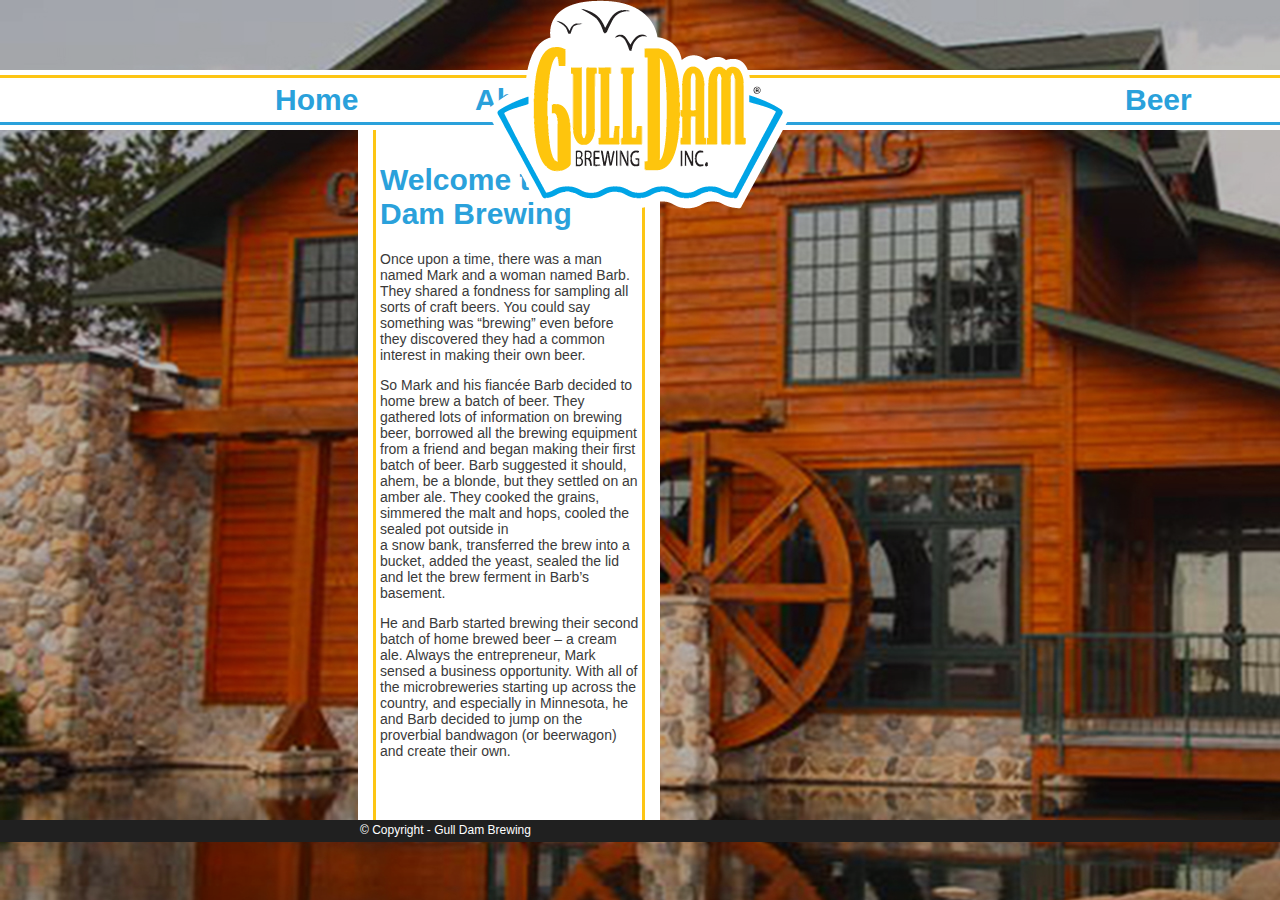
<file: index.html>
<!DOCTYPE html>
<html>
	<head>
		<meta charset="UTF-8">
		<link rel="stylesheet" href="css/index.css" />
        
        <script type="text/javascript" src="js/jquery.min.js"></script>
		<script type="text/javascript" src="js/script.js"></script>
		
		<title>Gull Dam Brewery, Inc.</title>
	</head>

	<body id="home">
                
		<div id="header">
            <div id="nav">
                <div id="yellow"></div>
                <div id="logo">
                <img src="images/GD_Logo_Bubble.png">
                </div>
                
                <div class="nav">
                <ul>
                    <li class="home"><a href="index.html">Home</a></li>
                    <li class="about"><a href="about.html">About</a></li>
                    <li class="beer"><a href="beer.html">Beer</a></li>
                    <li class="events"><a>Events</a></li>
                </ul>
                </div>
                
                <div id="blue"></div>
            </div>
        </div>
        
        <div class="frame" id="smallBox_1">
            <div class="b_left"></div>
            <div class="b_left_2"></div>
            <div class="b_right"></div>
            <div class="b_right_2"></div>
            <h1>Welcome to Gull Dam Brewing</h1>
            <h6>Once upon a time, there was a man named Mark    and a woman named Barb.  They shared a fondness for sampling all sorts of craft beers.  You could say something was “brewing” even before they discovered they had a common interest in making their own beer.
</p>So Mark and his fiancée Barb decided to home brew a batch of beer.  They gathered lots of information on brewing beer, borrowed all the brewing equipment from a friend and began making their first batch of beer.  Barb suggested it should, ahem, be a blonde, but they settled on an amber ale.  They cooked the grains, simmered the malt and hops, cooled the sealed pot outside in <br>a snow bank, transferred the brew into a bucket, added the yeast, sealed the lid and let the brew ferment in Barb’s basement.
        </p>He and Barb started brewing their second batch of home brewed beer – a cream ale. Always the entrepreneur, Mark sensed a business opportunity.  With all of the microbreweries starting up across the country, and especially in Minnesota, he and Barb decided to jump on the <br>proverbial bandwagon (or beerwagon) <br>and create their own.</h6>
        </div>
        
        <div id="footer">
        <h15>© Copyright - Gull Dam Brewing</h15>
        </div>
        
	</body>

</html>
</file>
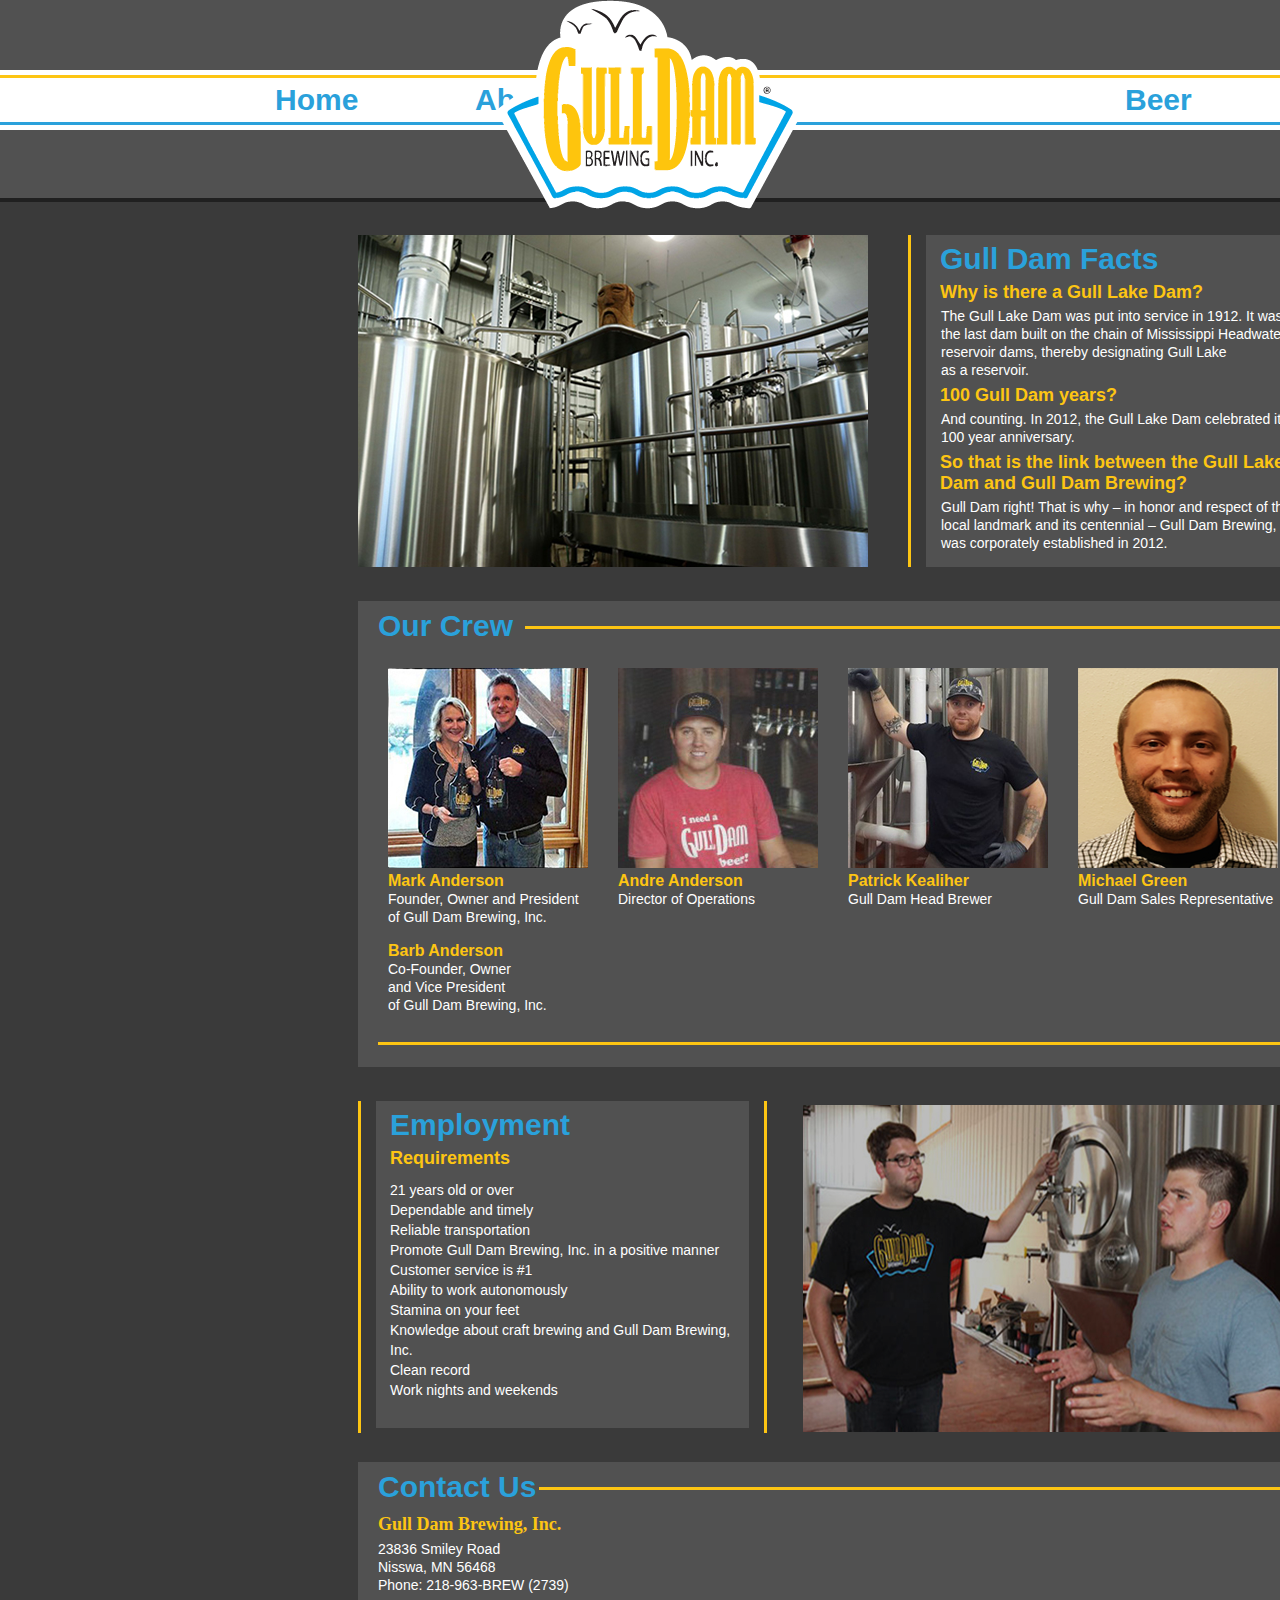
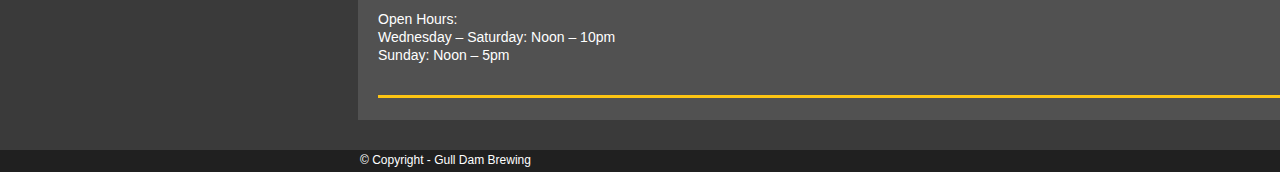
<file: about.html>
<!DOCTYPE html>
<html>
	<head>
		<meta charset="UTF-8">
		<link rel="stylesheet" href="css/about.css" />
		
		<title>Gull Dam Brewery, Inc.</title>
	</head>

	<body>
        
        <script type="text/javascript" src="js/jquery.min.js"></script>
		<script type="text/javascript" src="js/script.js"></script>
        
		<div id="header">
            <div id="nav">
                <div id="yellow"></div>
                <div id="logo">
                <img src="images/GD_Logo_Bubble.png">
                </div>
                
                <div class="nav">
                <ul>
                    <li class="home"><a href="index.html">Home</a></li>
                    <li class="about"><a href="about.html">About</a></li>
                    <li class="beer"><a href="beer.html">Beer</a></li>
                    <li class="events"><a>Events</a></li>
                </ul>
                </div>
                
                <div id="blue"></div>
            </div>            
        </div>
        
        <div class="frame" id="smallBox_1">
            <div class="b_left"></div>
            <div class="b_left_2"></div>
            <div class="b_right"></div>
            <div class="b_right_2"></div>
            <h1>Gull Dam Facts</h1>
            <h4>Why is there a Gull Lake Dam?</h4>
            <h11>The Gull Lake Dam was put into service in 1912.  It was <br>the last dam built on the chain of Mississippi Headwaters reservoir dams, thereby designating Gull Lake <br>as a reservoir.</h11>
            <h4>100 Gull Dam years?</h4>
            <h11>And counting. In 2012, the Gull Lake Dam celebrated its <br>100 year anniversary. </h11>
            <h4>So that is the link between the Gull Lake <br> Dam and Gull Dam Brewing?</h4>
            <h11>Gull Dam right!  That is why – in honor and respect of this <br>local landmark and its centennial – Gull Dam Brewing, Inc. was corporately established in 2012.</h11>
            
        </div>
        
        <div id="brewroom">
            <img src="images/Brewroom.jpg">
        </div>
        
        <div id="largeBox_1">
            <div id="bar_1"></div>
            <div id="bar_2"></div>
            <h2>Our Crew</h2>
            
            <div class="crew" id="mb">
                <img src="images/Mark%20and%20Barb.jpg">
                <h9>Mark Anderson</h9>
                <br><h10>Founder, Owner and President
                <br>of Gull Dam Brewing, Inc.</h10>
                </p><h9>Barb Anderson</h9>
                <br><h10>Co-Founder, Owner
                <br>and Vice President
                <br>of Gull Dam Brewing, Inc.</h10>
            </div>
            
            <div class="crew" id="andre">
                <img src="images/Andre.jpg">
                <h9>Andre Anderson</h9>
                <br><h10>Director of Operations</h10>
            </div>
            
            <div class="crew" id="patrick">
                <img src="images/Patrick.jpg">
                <h9>Patrick Kealiher</h9>
                <br><h10>Gull Dam Head Brewer</h10>
            </div>
            
            <div class="crew" id="michael">
                <img src="images/Michael.png">
                <h9>Michael Green</h9>
                <br><h10>Gull Dam Sales Representative</h10>
            </div>
            
        </div>
        
        <div class="frame" id="smallBox_2">
            <div class="b_left"></div>
            <div class="b_left_2"></div>
            <div class="b_right"></div>
            <div class="b_right_2"></div>
            <h1>Employment</h1>
            <h4>Requirements</h4>
            <h6>21 years old or over
                <br>Dependable and timely
                <br>Reliable transportation
                <br>Promote Gull Dam Brewing, Inc. in a                             positive manner
                <br>Customer service is #1
                <br>Ability to work autonomously
                <br>Stamina on your feet
                <br>Knowledge about craft brewing and Gull Dam                     Brewing, Inc.
                <br>Clean record
                <br>Work nights and weekends</h6>
        </div>  
    
    <div id="employment">
        <img src="images/Employment.jpg">
    </div>
    
        <div id="largeBox_2">
            <div id="bar_3"></div>
            <div id="bar_4"></div>
            <h2>Contact Us</h2>
            <h5>Gull Dam Brewing, Inc.</h5>
            <h7>23836 Smiley Road
                <br>Nisswa, MN 56468
                <br>Phone: 218-963-BREW (2739)</h7>
            </p><h8>Open Hours:
                <br>Wednesday – Saturday: Noon – 10pm
                <br>Sunday: Noon – 5pm</h8>
        </div>
        
        <div id="footer">
        <h15>© Copyright - Gull Dam Brewing</h15>
        </div>
        
	</body>

</html>
</file>
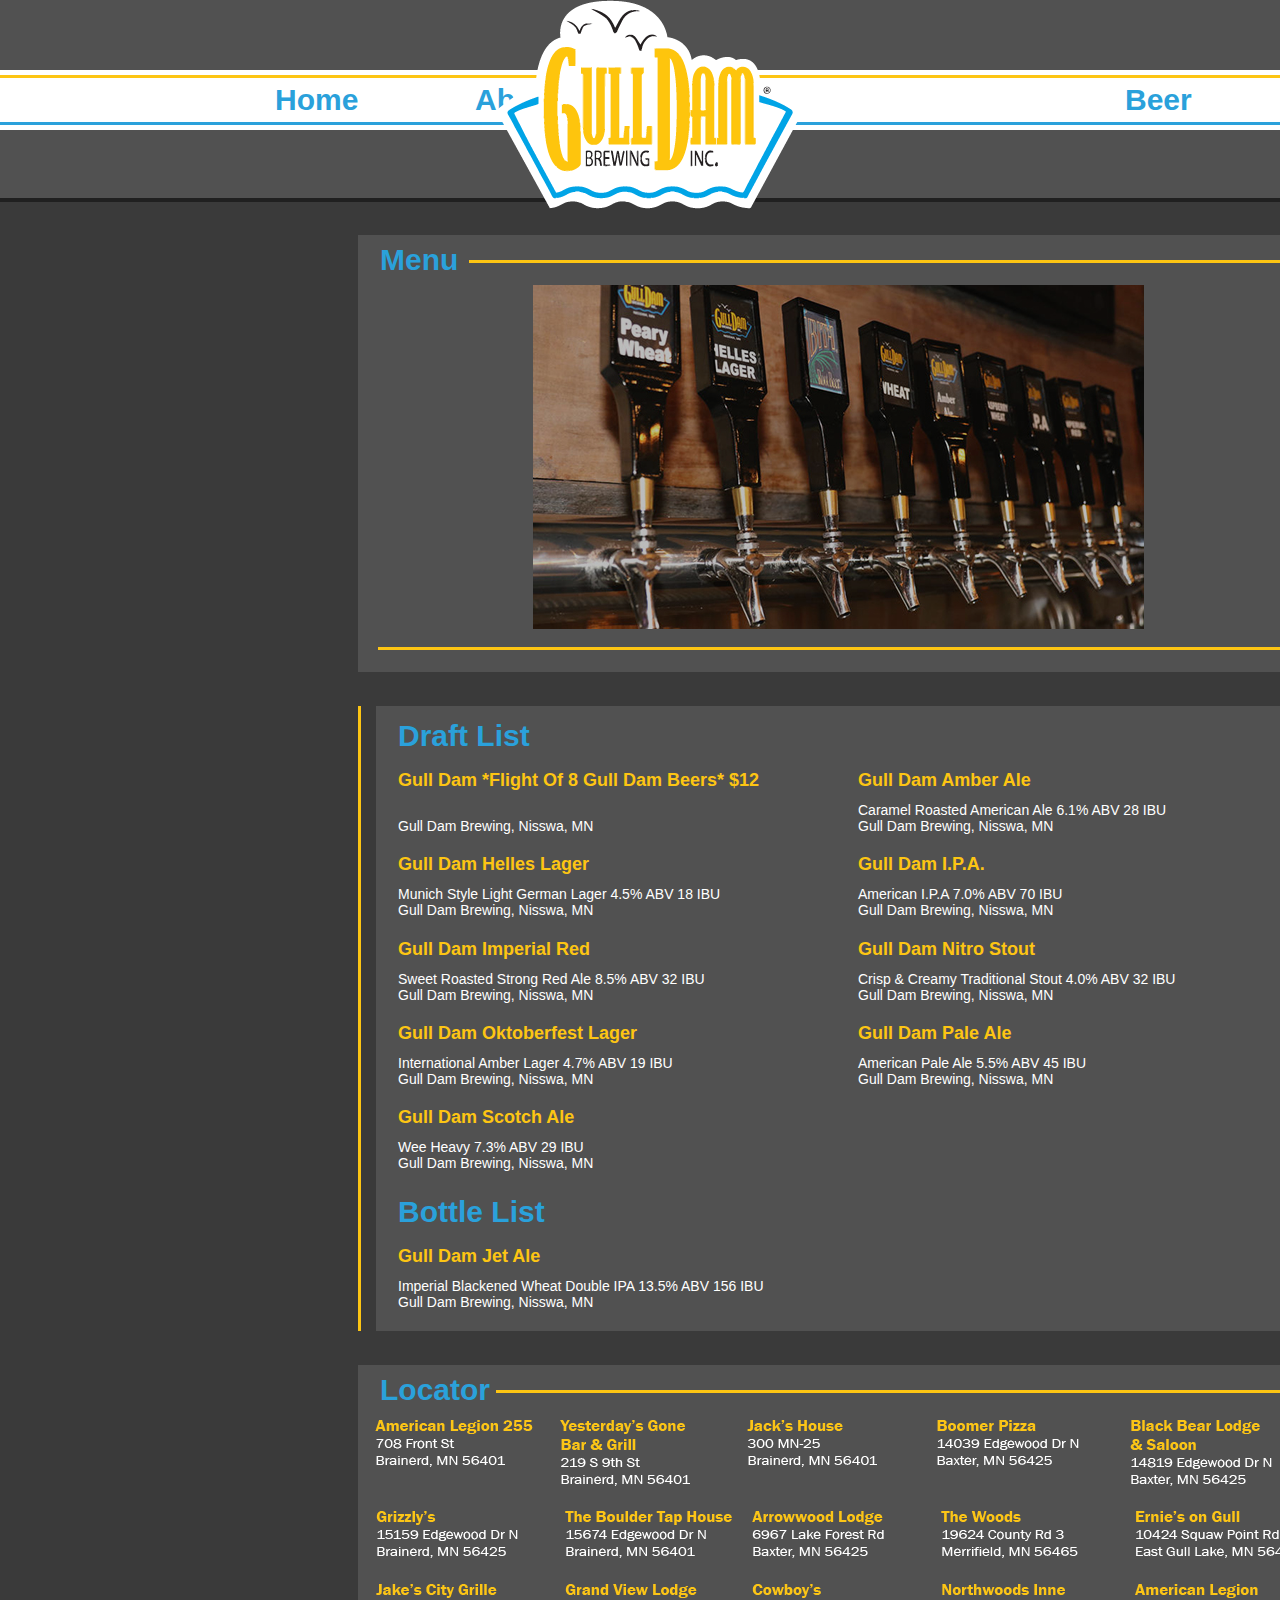
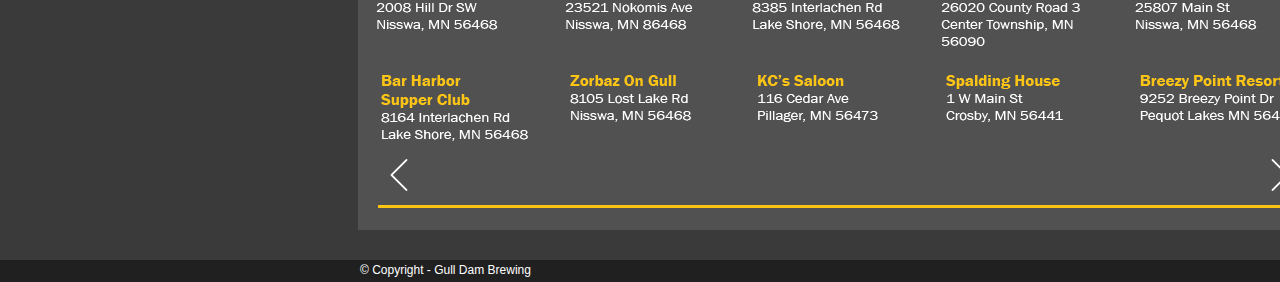
<file: beer.html>
<!DOCTYPE html>
<html>
	<head>
		<meta charset="UTF-8">
		<link rel="stylesheet" href="css/beer.css" />

		<script type="text/javascript" src="js/jquery.min.js"></script>
        <script src="js/jquery.slides.min.js"></script>

		<script type="text/javascript" src="js/script.js"></script>
		
		<title>Gull Dam Brewery, Inc.</title>
	</head>

	<body>

		<div id="header">
            <div id="nav">
                <div id="yellow"></div>
                <div id="logo">
                <img src="images/GD_Logo_Bubble.png">
                </div>
                <div class="nav">
                <ul>
                    <li class="home"><a href="index.html">Home</a></li>
                    <li class="about"><a href="about.html">About</a></li>
                    <li class="beer"><a href="beer.html">Beer</a></li>
                    <li class="events"><a>Events</a></li>
                </ul>
                </div>
                
                <div id="blue"></div>
            </div>
        </div>            
        
        <div id="largeBox_1">
            <div id="bar_1"></div>
            <div id="bar_2"></div>
            <h2>Menu</h2>
            <div id="tap">
                <img src="images/Beers%20on%20Tap.jpg">
            </div>
        </div>
        
        <div id="smallBox_1">
            <div class="b_left"></div>
            <div class="b_left_2"></div>
            <div class="b_right"></div>
            <div class="b_right_2"></div>
            
            <div class="column">
                <h1>Draft List</h1>
                <h4>Gull Dam *Flight Of 8 Gull Dam Beers* $12</h4>
                <h5><br>
                    Gull Dam Brewing, Nisswa, MN</h5>
                <h4>Gull Dam Helles Lager</h4>
                <h5>Munich Style Light German Lager 4.5% ABV 18                     IBU
                    <br>Gull Dam Brewing, Nisswa, MN</h5>
                <h4>Gull Dam Imperial Red</h4>
                    <h5>Sweet Roasted Strong Red Ale 8.5% ABV 32                       IBU
                    <br>Gull Dam Brewing, Nisswa, MN</h5>
                <h4>Gull Dam Oktoberfest Lager</h4>
                    <h5>International Amber Lager 4.7% ABV 19                           IBU
                    <br>Gull Dam Brewing, Nisswa, MN</h5>
                <h4>Gull Dam Scotch Ale</h4>
                <h5>Wee Heavy 7.3% ABV 29 IBU
                    <br>Gull Dam Brewing, Nisswa, MN</h5>
                <h1>Bottle List</h1>
                <h4>Gull Dam Jet Ale</h4>
                    <h5>Imperial Blackened Wheat Double IPA 13.5%                       ABV 156 IBU
                    <br>Gull Dam Brewing, Nisswa, MN</h5>
            </div>
            <div class="column_2">
                <h4>Gull Dam Amber Ale</h4>
                <h5>Caramel Roasted American Ale 6.1% ABV 28                        IBU
                    <br>Gull Dam Brewing, Nisswa, MN</h5>
                <h4>Gull Dam I.P.A.</h4>
                    <h5>American I.P.A 7.0% ABV 70 IBU
                        <br>Gull Dam Brewing, Nisswa, MN</h5>
                <h4>Gull Dam Nitro Stout</h4>
                    <h5>Crisp & Creamy Traditional Stout 4.0% ABV 32 IBU
                        <br>Gull Dam Brewing, Nisswa, MN</h5>
                <h4>Gull Dam Pale Ale</h4>
                    <h5>American Pale Ale 5.5% ABV 45 IBU
                        <br>Gull Dam Brewing, Nisswa, MN</h5>
            </div>
        </div>
             
        <div id="largeBox_2">
            <div id="bar_3"></div>
            <div id="bar_4"></div>
            <h3>Locator</h3>
            
        <div class="container">
            <div id="slides">
        <img src="images/locate_1.png" alt="Locations Slide 1" class="slide">
        <img src="images/locate_2.png" alt="Locations Slide 2" class="slide">
        <a href="#" class="slidesjs-previous slidesjs-navigation"><img src="images/back.png"></a>
        <a href="#" class="slidesjs-next slidesjs-navigation"><img src="images/next.png"></a>
    </div>
  </div>
            
        </div>
        
        <div id="footer">
        <h15>© Copyright - Gull Dam Brewing</h15>
        </div>
        
        
        
	</body>

</html>
</file>
<file: css/index.css>
body {
width: 1500px;
height: 768px;
background: #3a3a3a;
}

#header {
    position: fixed;
    top: 0;
    left: 0;
    z-index: 999;
    width: 100%;
    height: 198px;
}

#footer {
    width: 100%;
    height: 22px;
    background: #202020;
    position: absolute;
    top: 820px;
    left: 0px;
    bottom: 0px;
    z-index: 3;
}

#nav {
    width: 100%;
    height: 60px;
    background: #ffffff;
    margin-top: 70px;
}

#logo {
    width: 306px;
    height: 207px;
    position: absolute;
    left: 50%;
    margin-left: -180px;
    top: -5px;
    z-index: 2;
}

#yellow {
    width: 100%;
    height: 3px;
    background: #fdc513;
    margin-top: 5px;
    position: absolute;
}

#blue {
    width: 100%;
    height: 3px;
    background: #2aa1db;
    margin-top: 34px;
}

.nav ul {
  padding: 0;
  margin: 0;
    list-style: none;
  display: inline-block;
}

.nav li {
  font-family: 'High Tower Text', sans-serif;
  font-size: 30px;
  font-weight: 600;
}

.nav a {
  text-decoration: none;
  color: #2aa1db;
}

.nav a:hover {
  color: #fdc513;
}

.nav a.active {
  color: #fdc513;
}

.home {
    position: absolute;
    top: 83px;
    left: 275px;
}

.about {
    position: absolute;
    top: 83px;
    left: 475px;
}

.beer {
    position: absolute;
    top: 83px;
    left: 1125px;
}

.events {
    position: absolute;
    top: 83px;
    left: 1325px;
}



/* Text */

@font-face {
  font-family: 'Franklin Gothic';
  src: url(../fonts/Franklin Gothic.ttf);
}

@font-face {
  font-family: 'High Tower Text';
  src: url(../fonts/High Tower Text.ttf);
}

h1 {
    color: #2aa1db;
    position: relative;
    top: 13px;
    padding-left: 22px;
    font-size: 30px;
    font-family: 'Franklin Gothic', sans-serif;
}

h2 {
    color: #2aa1db;
    position: relative;
    padding-top: 8px;
    padding-left: 22px;
    font-size: 30px;
    font-family: 'Franklin Gothic', sans-serif;
}

h3 {
    color: #2aa1db;
    position: relative;
    top: -25px;
    padding-left: 22px;
    font-size: 30px;
    font-family: 'Franklin Gothic', sans-serif;
}

h4 {
    color: #fdc513;
    position: relative;
    margin-top: -3px;
    padding-left: 22px;
    font-size: 18px;
    font-family: 'Franklin Gothic', sans-serif;
}

h5 {
    color: #ffffff;
    position: relative;
    margin-top: -13px;
    padding-left: 22px;
    font-size: 14px;
    font-weight: 400;
    font-family: 'Franklin Gothic', sans-serif;
}

h6 {
    color: #3a3a3a;
    position: relative;
    padding-left: 22px;
    font-size: 14px;
    font-weight: 400;
    font-family: 'Franklin Gothic Book', sans-serif;
}

h15 {
    color: #ffffff;
    position: relative;
    left: 360px;
    font-size: 12px;
    font-weight: 400;
    font-family: 'Franklin Gothic', sans-serif;
}

/* Welcome to Gull Dam Brewing */

.frame {
    width: 302px;
    height: 690px;
    position: absolute;
}

.b_left_2 {
    width: 3px;
    height: 690px;
    background: #fdc513;
    float: left;
}

.b_left {
    width: 15px;
    height: 690px;
    background: #ffffff;
    float: left;
    z-index: 1;
}

.b_right_2 {
    width: 3px;
    height: 690px;
    background: #fdc513;
    float: right;
}

.b_right {
    width: 15px;
    height: 690px;
    background: #ffffff;
    float: right;
}

#smallBox_1 {
    width: 302px;
    height: 690px;
    background: #ffffff;
    margin-top: 122px;
    margin-left: 350px;
    z-index: 1;
    position: fixed;
}
</file>
<file: css/about.css>
body {
width: 1200px;
height: 1520px;
background: #3a3a3a;
}

#header {
    position: fixed;
    top: 0;
    left: 0;
    z-index: 999;
    width: 100%;
    height: 198px;
    background: #515151;
    border-bottom: 4px solid #202020;
}

#footer {
    width: 100%;
    height: 22px;
    background: #202020;
    position: absolute;
    top: 1750px;
    left: 0px;
    bottom: 0px;
}

#nav {
    width: 100%;
    height: 60px;
    background: #ffffff;
    margin-top: 70px;
}

#logo {
    width: 306px;
    height: 207px;
    position: absolute;
    left: 50%;
    margin-left: -170px;
    top: -5px;
    z-index: 2;
}

#yellow {
    width: 100%;
    height: 3px;
    background: #fdc513;
    margin-top: 5px;
    position: absolute;
}

#blue {
    width: 100%;
    height: 3px;
    background: #2aa1db;
    margin-top: 34px;
}

.nav ul {
  padding: 0;
  margin: 0;
    list-style: none;
  display: inline-block;
}

.nav li {
  font-family: 'High tower text', sans-serif;
  font-size: 30px;
  font-weight: 600;
}

.nav a {
  text-decoration: none;
  color: #2aa1db;
}

.nav a:hover {
  color: #fdc513;
}

.nav a.active {
  color: #fdc513;
}

.home {
    position: absolute;
    top: 83px;
    left: 275px;
}

.about {
    position: absolute;
    top: 83px;
    left: 475px;
}

.beer {
    position: absolute;
    top: 83px;
    left: 1125px;
}

.events {
    position: absolute;
    top: 83px;
    left: 1325px;
}

/* Text */

@font-face {
  font-family: 'Franklin Gothic';
  src: url(../fonts/Franklin Gothic.ttf);
}

@font-face {
  font-family: 'High Tower Text';
  src: url(../fonts/High Tower Text.ttf);
}

h1 {
    color: #2aa1db;
    position: relative;
    padding-top: 7px;
    padding-left: 32px;
    font-size: 30px;
    font-family: 'Franklin Gothic', sans-serif;
}

h2 {
    color: #2aa1db;
    position: relative;
    padding-top: 8px;
    padding-left: 20px;
    font-size: 30px;
    font-family: 'Franklin Gothic', sans-serif;
}

h4 {
    color: #fdc513;
    position: relative;
    margin-top: -14px;
    padding-left: 32px;
    font-size: 18px;
    font-family: 'Franklin Gothic', sans-serif;
}

h5 {
    color: #fdc513;
    position: relative;
    margin-top: -15px;
    padding-left: 20px;
    font-size: 18px;
    font-family: 'Franklin Gothic';
}

h6 {
    color: #ffffff;
    position: relative;
    margin-top: -13px;
    padding-left: 32px;
    font-size: 14px;
    font-weight: 400;
    line-height: 20px;
    font-family: 'Franklin Gothic', sans-serif;
}

h7 {
    color: #ffffff;
    position: relative;
    top: -25px;
    left: 20px;
    font-size: 14px;
    font-weight: 400;
    font-family: 'Franklin Gothic', sans-serif;
}

h8 {
    color: #ffffff;
    position: relative;
    top: -25px;
    left: 20px;
    font-size: 14px;
    font-weight: 400;
    font-family: 'Franklin Gothic', sans-serif;
}

h9 {
    color: #fdc513;
    position: relative
    font-size: 18px;
    font-weight: 600;
    font-family: 'Franklin Gothic', sans-serif;
}

h10 {
    color: #ffffff;
    position: relative;
    margin-top: 5px;
    font-size: 14px;
    font-weight: 400;
    font-family: 'Franklin Gothic', sans-serif;
}

h11 {
    color: #ffffff;
    position: relative;
    top: -20px;
    left: 15px;
    font-size: 14px;
    font-weight: 400;
    font-family: 'Franklin Gothic', sans-serif;
}

h15 {
    color: #ffffff;
    position: relative;
    left: 360px;
    font-size: 12px;
    font-weight: 400;
    font-family: 'Franklin Gothic', sans-serif;
}

/* Our Gull Dam Story */

.frame {
    width: 445px;
    height: 332px;
}

.b_left_2 {
    width: 15px;
    height: 332px;
    background: #3a3a3a;
    float: left;
}

.b_left {
    width: 3px;
    height: 332px;
    background: #fdc513;
    float: left;
    z-index: 1;
}

.b_right_2 {
    width: 15px;
    height: 332px;
    background: #3a3a3a;
    float: right;
}

.b_right {
    width: 3px;
    height: 332px;
    background: #fdc513;
    float: right;
}

#smallBox_1 {
    width: 409px;
    height: 332px;
    background: #515151;
    margin-top: 235px;
    margin-left: 900px;
    z-index: 2;
}

#brewroom {
    width: 491px;
    height: 270px;
    float: left;
    margin-left: 350px;
    margin-top: -332px;
}

/* Employment */

#smallBox_2 {
    width: 409px;
    height: 327px;
    background: #515151;
    margin-top: 34px;
    margin-left: 350px;
}

#employment {
    width: 491px;
    height: 270px;
    float: right;
    margin-right: -86px;
    margin-top: -328px;
}

/* Our Crew */

.crew {
    width: 200px;
    height: 433px;
    display: inline;
    padding-left: 30px;
    float: left;
}

#bar_1 {
    width: 774px;
    height: 3px;
    background: #fdc513;
    position: absolute;
    margin-top: 25px;
    left: 525px;
}

#bar_2 {
    width: 921px;
    height: 3px;
    background: #fdc513;
    position: absolute;
    margin-top: 441px;
    left: 378px;
}

#largeBox_1 {
    width: 960px;
    height: 466px;
    background: #515151;
    margin-top: 34px;
    margin-left: 350px;
}

/* Contact Us */

#bar_3 {
    width: 760px;
    height: 3px;
    background: #fdc513;
    position: absolute;
    margin-top: 25px;
    left: 539px;
}

#bar_4 {
    width: 921px;
    height: 3px;
    background: #fdc513;
    position: absolute;
    margin-top: 233px;
    left: 378px;
}

#largeBox_2{
    width: 960px;
    height: 258px;
    background: #515151;
    margin-top: 34px;
    margin-left: 350px;
}
</file>
<file: css/beer.css>
body {
width: 1200px;
height: 1500px;
background: #3a3a3a;
}

#header {
    position: fixed;
    top: 0;
    left: 0;
    z-index: 999;
    width: 100%;
    height: 198px;
    background: #515151;
    border-bottom: 4px solid #202020;
}

#footer {
    width: 100%;
    height: 22px;
    background: #202020;
    position: absolute;
    top: 1860px;
    left: 0px;
    bottom: 0px;
}

#nav {
    width: 100%;
    height: 60px;
    background: #ffffff;
    margin-top: 70px;
}

#logo {
    width: 306px;
    height: 207px;
    position: absolute;
    left: 50%;
    margin-left: -170px;
    top: -5px;
    z-index: 2;
}

#yellow {
    width: 100%;
    height: 3px;
    background: #fdc513;
    margin-top: 5px;
    position: absolute;
}

#blue {
    width: 100%;
    height: 3px;
    background: #2aa1db;
    margin-top: 34px;
}

.nav ul {
  padding: 0;
  margin: 0;
    list-style: none;
  display: inline-block;
}

.nav li {
  font-family: 'High tower text', sans-serif;
  font-size: 30px;
  font-weight: 600;
}

.nav a {
  text-decoration: none;
  color: #2aa1db;
}

.nav a:hover {
  color: #fdc513;
}

.nav a.active {
  color: #fdc513;
}

.home {
    position: absolute;
    top: 83px;
    left: 275px;
}

.about {
    position: absolute;
    top: 83px;
    left: 475px;
}

.beer {
    position: absolute;
    top: 83px;
    left: 1125px;
}

.events {
    position: absolute;
    top: 83px;
    left: 1325px;
}

/* Text */

@font-face {
  font-family: 'Franklin Gothic';
  src: url(../fonts/Franklin Gothic.ttf);
}

@font-face {
  font-family: 'High Tower Text';
  src: url(../fonts/High Tower Text.ttf);
}

h1 {
    color: #2aa1db;
    position: relative;
    margin-top: 13px;
    padding-left: 22px;
    font-size: 30px;
    font-family: 'Franklin Gothic', sans-serif;
}

h2 {
    color: #2aa1db;
    position: relative;
    padding-top: 8px;
    padding-left: 22px;
    font-size: 30px;
    font-family: 'Franklin Gothic', sans-serif;
}

h3 {
    color: #2aa1db;
    position: relative;
    top: -25px;
    padding-left: 22px;
    font-size: 30px;
    font-family: 'Franklin Gothic', sans-serif;
}

h4 {
    color: #fdc513;
    position: relative;
    margin-top: -3px;
    padding-left: 22px;
    font-size: 18px;
    font-family: 'Franklin Gothic', sans-serif;
}

h5 {
    color: #ffffff;
    position: relative;
    margin-top: -13px;
    padding-left: 22px;
    font-size: 14px;
    font-weight: 400;
    line-height: 16px;
    font-family: 'Franklin Gothic', sans-serif;
}

h6 {
    color: #ffffff;
    position: relative;
    margin-top: -20px;
    padding-left: 22px;
    font-size: 14px;
    font-weight: 400;
    font-family: 'Franklin Gothic', sans-serif;
}

h7 {
    color: #fdc513;
    position: relative;
    top: -40px;
    padding-left: 22px;
    font-size: 16px;
    font-family: 'Franklin Gothic', sans-serif;
}

h8 {
    color: #ffffff;
    position: relative;
    top: -55px;
    left: 22px;
    font-size: 13px;
    font-family: 'Franklin Gothic';
}

h9 {
    color: #fdc513;
    position: relative;
    top: -50px;
    padding-left: 22px;
    font-size: 16px;
    font-family: 'Franklin Gothic';
}

h10 {
    color: #ffffff;
    position: relative;
    top: -65px;
    left: 22px;
    font-size: 13px;
    font-family: 'Franklin Gothic', sans-serif;
}

h11 {
    color: #fdc513;
    position: relative;
    top: -60px;
    padding-left: 22px;
    font-size: 16px;
    font-family: 'Franklin Gothic', sans-serif;
}

h12 {
    color: #ffffff;
    position: relative;
    top: -75px;
    left: 22px;
    font-size: 13px;
    font-family: 'Franklin Gothic', sans-serif;
}

h13 {
    color: #fdc513;
    position: relative;
    top: -70px;
    padding-left: 22px;
    font-size: 16px;
    font-family: 'Franklin Gothic', sans-serif;
}

h14 {
    color: #ffffff;
    position: relative;
    top: -85px;
    left: 22px;
    font-size: 13px;
    font-family: 'Franklin Gothic', sans-serif;
}

h15 {
    color: #ffffff;
    position: relative;
    left: 360px;
    font-size: 12px;
    font-weight: 400;
    font-family: 'Franklin Gothic', sans-serif;
}

/* Menu */

#largeBox_1 {
    width: 960px;
    height: 437px;
    background: #515151;
    margin-top: 235px;
    margin-left: 350px;
}

#bar_1 {
    width: 830px;
    height: 3px;
    background: #fdc513;
    position: absolute;
    margin-top: 25px;
    left: 469px;
}

#bar_2 {
    width: 921px;
    height: 3px;
    background: #fdc513;
    position: absolute;
    margin-top: 412px;
    left: 378px;
}

#tap {
    width: 860px;
    height: 344px;
    margin-left: 175px;
    margin-top: -17px;
    position: relative;
}

/* Draft/Bottle List */

.frame {
    width: 960px;
    height: 630px;
}

.b_left_2 {
    width: 15px;
    height: 625px;
    background: #3a3a3a;
    float: left;
}

.b_left {
    width: 3px;
    height: 625px;
    background: #fdc513;
    float: left;
    z-index: 1;
}

.b_right_2 {
    width: 15px;
    height: 625px;
    background: #3a3a3a;
    float: right;
}

.b_right {
    width: 3px;
    height: 625px;
    background: #fdc513;
    float: right;
}

#smallBox_1 {
    width: 960px;
    height: 625px;
    background: #515151;
    margin-top: 34px;
    margin-left: 350px;
    z-index: 2;
}

.column {
    width: 460px;
    height: 625px;
    float: left;
}

.column_2 {
    width: 450px;
    height: 625px;
    float: left;
    margin-top: 67px;
}

/* Locator */

.slidesjs-pagination-item {
list-style-type: none;
}

.container {
    overflow: visible;
    position: relative;
    width: 960px;
    height: 400px;
    top: -103px;
}

#slides {
    overflow: visible;
    display: block;
}

.slide {
    position: absolute;
    top: -125px;
    left: 0px;
    width: 100%;
    z-index: 10;
    backface-visibility: hidden;
} 

.slidesjs-previous.slidesjs-navigation {
    margin-left: 25px;
}

.slidesjs-next.slidesjs-navigation {
    margin-left: 845px;
}

#largeBox_2{
    width: 960px;
    height: 465px;
    background: #515151;
    margin-top: 34px;
    margin-left: 350px;
}

#bar_3 {
    width: 803px;
    height: 3px;
    background: #fdc513;
    position: absolute;
    margin-top: 25px;
    left: 496px;
}

#bar_4 {
    width: 921px;
    height: 3px;
    background: #fdc513;
    position: absolute;
    margin-top: 440px;
    left: 378px;
}

.column_3 {
    width: 192px;
    height: 360px;
    float: left;
}
</file>
